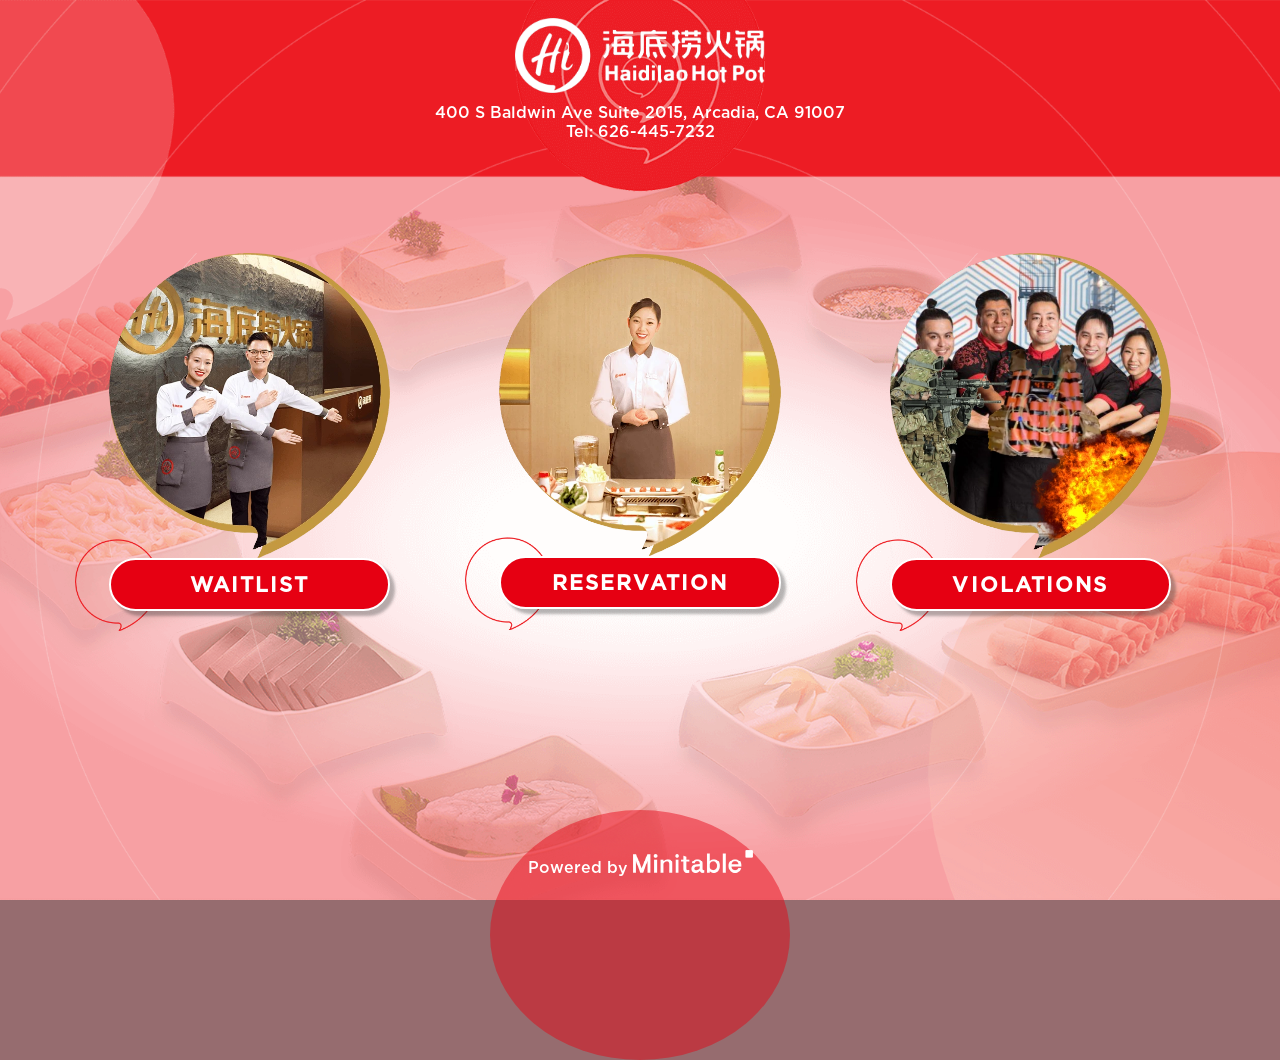
<file: index.html>
<!DOCTYPE html>
<html>
<head>
	<meta charset="utf-8">
	<meta name="viewport" content="width=device-width ,initial-scale=1.0, maximum-scale=1.0">
	<title>Haidilao Hotpot - Arcadia</title>
	<link href="common.css" rel="stylesheet" type="text/css">
	<link rel="icon" type="image/x-icon" href="/img/favicon.png">
</head>
<body>
	<header>
		<a href="/"><img src="img/logo_white.webp" alt="Haidilao"></a>
		<p>400 S Baldwin Ave Suite 2015, Arcadia, CA 91007</p>
		<p>Tel: <a href="tel:+1 626-445-7232">626-445-7232</a></p>
	</header>
	<main>
		<div class="menu-item">
			<img class="menu-img" src="img/menu1_mb.webp" alt="">
			<a href="https://client.minitable.net/c_preorder?sid=s3fc651d3cb1f58387175c5f2c87cf794">WAITLIST</a>
			<img class="chat-icon" src="img/chat_icon1.png" alt="">
		</div>
		<div class="menu-item">
			<img class="menu-img" src="img/menu2_mb.webp" alt="">
			<a href="https://client.minitable.net/c_preorder?sid=s3fc651d3cb1f58387175c5f2c87cf794">RESERVATION</a>
			<img class="chat-icon" src="img/chat_icon1.png" alt="">
		</div>
		<div class="menu-item">
			<img class="menu-img" src="img/menu3_mb.webp" alt="">
			<a href="./violations.html">VIOLATIONS</a>
			<img class="chat-icon" src="img/chat_icon1.png" alt="">
		</div>
	</main>

	<a class="minitable-credit" href="https://www.minitable.net/">
		<p>Powered by <img src="img/minitable_logo.webp" alt="Minitable"></p>
	</a>
</body>

</html>
</file>
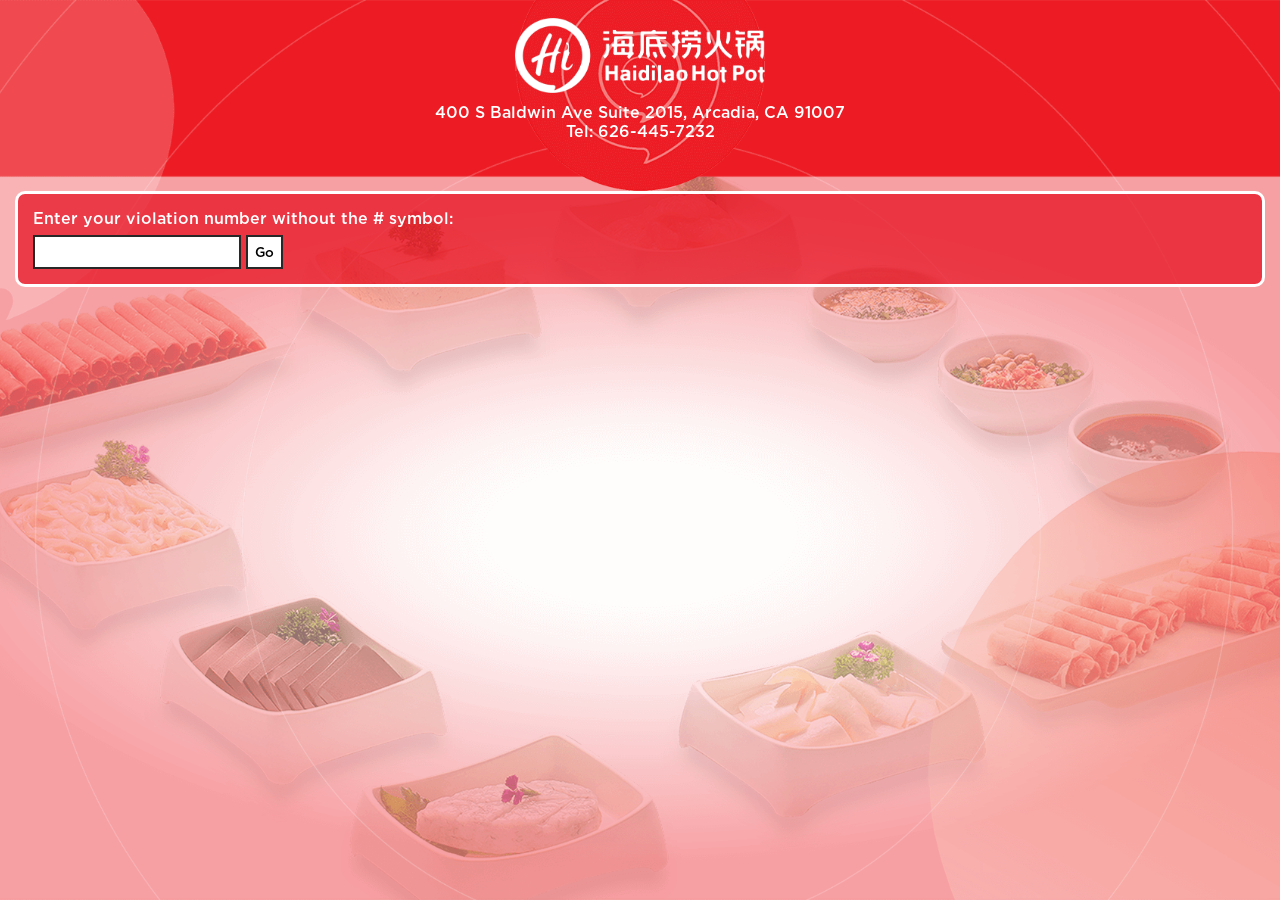
<file: violations.html>
<!DOCTYPE html>
<html>
<head>
	<meta charset="utf-8">
	<meta name="viewport" content="width=device-width ,initial-scale=1.0, maximum-scale=1.0">
	<title>Violations - Haidilao Hotpot</title>
	<link href="common.css" rel="stylesheet" type="text/css">
	<link href="violations.css" rel="stylesheet" type="text/css">
	<link rel="icon" type="image/x-icon" href="/img/favicon.png">
	
</head>
<body>
	<header>
		<a href="/"><img src="img/logo_white.webp" alt="Haidilao"></a>
		<p>400 S Baldwin Ave Suite 2015, Arcadia, CA 91007</p>
		<p>Tel: <a href="tel:+1 626-445-7232">626-445-7232</a></p>
	</header>
	
	<main>
		<div>
			<label for="violation-number">Enter your violation number without the # symbol:</label> <br>
			<input type="text" name="Violation Number" id="violation-number-input">
			<button id="btn-go">Go</button>
		</div>

		<div id="violation-ticket" class="hidden">
			<h2>Violation #<span id="violation-number-title">68141933572</span></h2>
			<div id="violation-info">
				<h3 id="violatee-name">Name: Tammy Vu</h3>
				<h3>Date of Visit: 2024年7月13日</h3>
				<h3>Guests: 2</h3>
				<h3>Check No. 198265916224</h3>
				<h3>Penalty Amount: $8,144.93</h3>
			</div>

			<h2>Original Report Text (Translated)</h2>
			<p>FIONA WANG — At approximately 7:30 p.m. on Saturday, I received a call from Arcadia Police Department Officer Ted Williams warning me that two women were going to try to enter the building and should not be seated. He said one of them would wear a white dress and the other would wear a green dress. I recognized these women in the crowd outside. I was displeased with the person in green (suspect TAMMY VU), but I thought it might be a prank call, so I asked them to use their own table and keep an eye on them. This is a mistake. Nothing happened after they finished eating, but I left to see a vest peeking out under TAMMY VU's skirt with what seemed to be tied with explosives. The waiter quickly told me that TAMMY VU had spent almost $1,100 on premium Taurus beef and deluxe beef without payment. We were lucky that nothing terrible happened today.</p>

			<h2>Citations</h2>
			<ul>
				<li>Intimidation of, or Intent to Intimidate Staff</li>
				<li>Possession of Incendiary Devices in Excess of 10 Kilotons</li>
				<li>Terrorism (Unauthorized)</li>
				<li>Beef Theft in Excess of $1,000 USD</li>
			</ul>
			<h2>To Make Amends</h2>
			<ol>
				<li>Bring two (2) forms of identification to Haidilao Hotpot - Arcadia (400 S Baldwin Ave Suite 2015, Arcadia, CA 91007)</li>
				<li>Pay the penalty amount of $8,144.93. Cash or check accepted.</li>
				<li>Provide written apology to manager to prove your remorse.</li>
			</ol>

			<p class="smallbig">BY THE AUTHORITY OF THE NATIONAL GOVERNMENT OF THE PEOPLE'S REPUBLIC OF CHINA, YOU MUST COMPLY WITH THE ABOVE PUNISHMENT. FAILURE TO RECEIVE YOUR PUNISHMENT WILL RESULT IN A PERMANENT BAN FROM ALL HAIDILAO U.S. LOCATIONS AND REFERRAL TO NATIONAL TRIBUNAL COURTS WITH A RECOMMENDATION FOR DEADLY FORCE AUTHORIZATION (DFA).</p>
		</div>

		<div id="unknown-violation" class="hidden">
			<h2>Unknown Violation</h2>
			<p>Violation #<span id="uk-violation-num"></span> does not match any unresolved violations.</p>
		</div>

		<div id="loading-box" class="hidden">
			<p>Loading...</p>
		</div>
	</main>

	<script src="script.js"></script>
</body>

</html>
</file>
<file: common.css>
:root {
	--haidilao-red: #E60012;
	--haidilao-white: #FFFFFF;
	--haidilao-black: #282828;
}

@font-face {
  font-family: Gotham; /* set name */
  src: url(Gotham-Medium.otf); /* url of the font */
}

* {
	margin: 0;
	padding: 0;
	box-sizing: border-box;	
}

body, html {
	height: 100%;
	overflow: hidden;
}

body {
	background: url(img/menu_bg.png), #733a3fbe;
	background-size: cover;
	background-repeat: no-repeat;
	background-position: 50% 0;
	font-family: 'Gotham', Arial, sans-serif;
	color: var(--haidilao-white);
}

img {
	display: block;
}

header {
	height: 15dvh;
}

header > a {
	height: 75px;
	margin: 2dvh auto 15px auto;
}

header > a > img {
	height: 75px;
	margin: 2dvh auto 10px auto;
}

header > p {
	text-align: center;
}

a {
	color: var(--haidilao-white);
	text-decoration: none;
}

a:hover {
	text-decoration: underline;
}

main {
	display: flex;
	justify-content: space-evenly;
	align-items: center;
	flex-wrap: wrap;
	height: 72.5dvh;
}

.menu-item {
	max-width: 22vw;
	font-size: 1.3em;
}

.menu-img {
	display: block;
	width: 100%;
}

.chat-icon {
	width: 30%;
	position: relative;
	top: -75px;
	left: -12%;
	z-index: -1;
}

.menu-item > a {
	display: block;
	background-color: var(--haidilao-red);
	text-align: center;
	padding: 12px;
	border: 2px solid var(--haidilao-white);
	border-radius: 100px;
	font-weight: bold;
	letter-spacing: 0.1em;
	box-shadow: 5px 5px 3px 0px #28282855;
}

.menu-item > a:hover {
	text-decoration: none;
}

.minitable-credit {
	display: block;
	background-color: #E6001277;
	width: 300px;
	position: absolute;
	bottom: -160px;
	left: calc(50vw - 150px);
	margin: 0 auto;
	border-radius: 100%;
	height: 250px;
	padding-top: 40px;
	text-align: center;
}

.minitable-credit:hover {
	text-decoration: none;
}

.minitable-credit img {
	display: inline;
}

@media screen and (max-width: 1000px) {
	header {
		font-size: 0.8em;
	}

	header > img {
		height: 40px;
	}

	main {
		width: 100vw;
		flex-flow: row wrap;
		justify-content: center;
		align-items: center;
		align-content: center;
		padding: 0;
	}

	.menu-item {
		margin: 10px;
		max-width: 30vw;
		font-size: 1em;
	}
}

@media screen and (max-width: 600px) {
	main {
		width: 100vw;
		flex-flow: row wrap;
		justify-content: center;
		align-items: center;
		align-content: center;
		padding: 0;
	}

	.menu-item {
		margin: 0 10px;
		max-width: 40vw;
		font-size: 1em;
		max-height: 33dvh;
	}
}
</file>
<file: violations.css>
main > div {
	background-color: #E60012AA;
	padding: 15px;
}

html, body {
	overflow: scroll;
}

li {
	list-style-position: outside;
	margin-left: 1.5em;
}

ul > li {
	list-style-type: disc;
}

ul, ol {
	margin-bottom: 15px;
}

button, input {
	padding: 7px;
}

header {
	height: 17.5dvh;
}

button, input {
	margin-top: 7px;
	background-color: var(--haidilao-white);
	font-family: inherit;
	border: 2px solid var(--haidilao-black);
}

main {
	width: 100%;
	justify-content: start;
	align-items: stretch;
	flex-flow: column nowrap;
	padding: 15px;
}

main > * {
	padding: 0;
	border: 3px solid var(--haidilao-white);
	border-radius: 10px;
	margin-bottom: 10px;
}

.smallbig {
	font-weight: bold;
	font-size: 0.6rem;
}

#violation-ticket > h2 {
	margin-top: 15px;
}

#violation-ticket > h2:first-of-type {
	margin-top: 0;
}

#violation-info {
	margin: 5px 0;
	padding: 5px;
	border: 3px solid white;
	border-radius: 7.5px;
}

.hidden {
	display: none;
}
</file>
